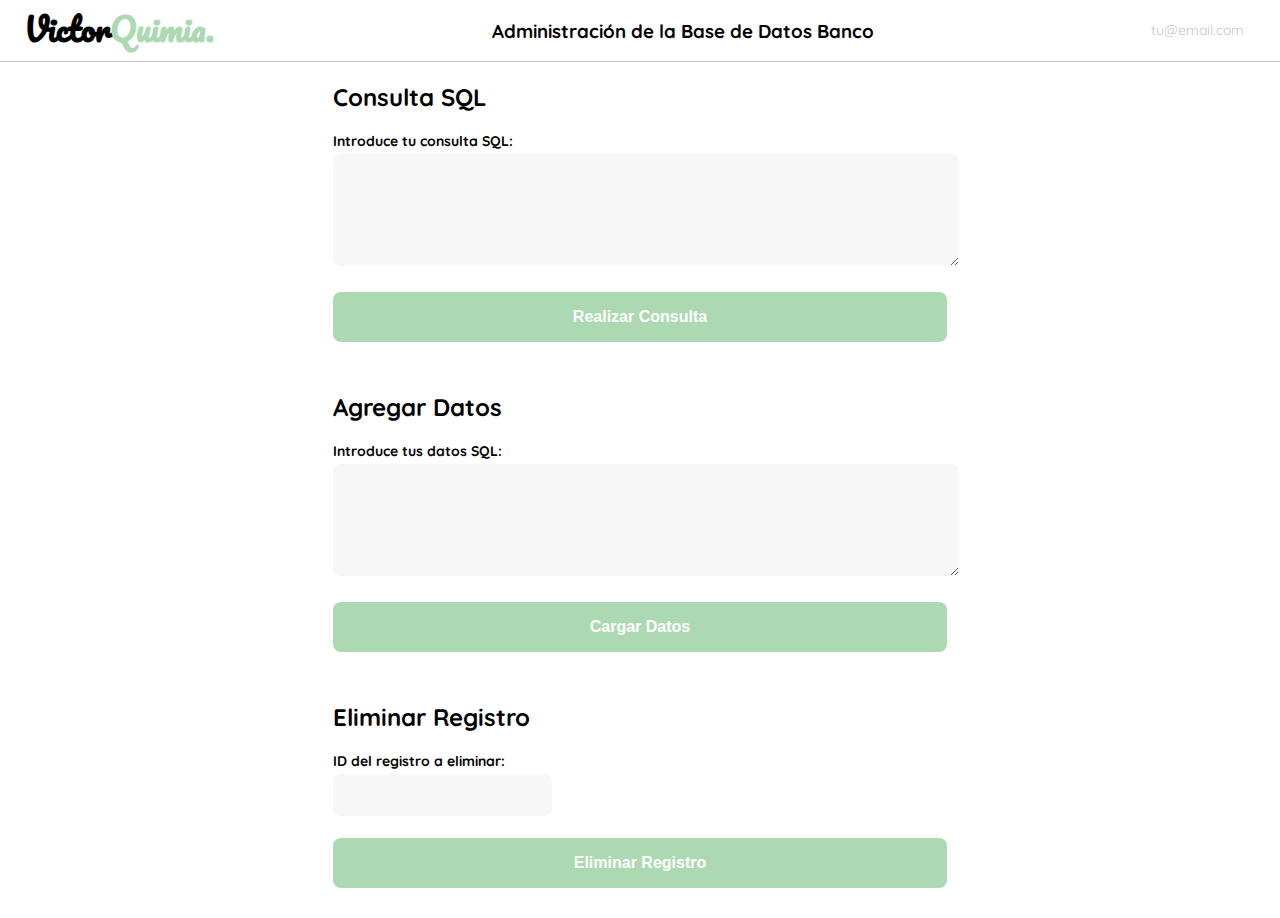
<file: index_banco.html>
<!DOCTYPE html>
<html>
<head>
    <title>Administración de la Base de Datos Banco</title>
    <link rel="preconnect" href="https://fonts.googleapis.com">
    <link rel="preconnect" href="https://fonts.gstatic.com" crossorigin>
    <link href="https://fonts.googleapis.com/css2?family=Quicksand:wght@300;500;700&display=swap" rel="stylesheet">
    <link href="https://fonts.googleapis.com/css2?family=Nunito+Sans:wght@400;700;800&family=Pacifico&display=swap" rel="stylesheet">
    <style>
        :root {
            --white: #FFFFFF;
            --black: #000000;
            --very-light-pink: #C7C7C7;
            --text-input-field: #F7F7F7;
            --hospital-green: #ACD9B2;
            --sm: 14px;
            --md: 16px;
            --lg: 18px;
        }
        body {
            margin: 0;
            font-family: 'Quicksand', sans-serif;
        }
        nav {
          display: flex;
          justify-content: space-between;
          padding: 0 24px;
          border-bottom: 1px solid var(--very-light-pink);
        }
        .menu {
          display: none;
        }
        .navbar-left .logo {
          font-family: 'Pacifico', cursive;
          font-size: 2rem;
          font-weight: 700;
          text-decoration: none;
          color: var(--color-claro);
        }
        .navbar-left .logo span {
          color: var(--hospital-green);
        }
        .navbar-right ul {
          list-style: none;
          padding: 0;
          margin: 0;
          display: flex;
          align-items: center;
          height: 60px;
        }
        .navbar-left {
          display: flex;
        }
        .navbar-left ul {
          margin-left: 12px;
        }
        .navbar-email {
          color: var(--very-light-pink);
          font-size: var(--sm);
          margin-right: 12px;
        }
        @media (max-width: 640px) {
          .menu {
            display: block;
          }
          .navbar-left ul {
            display: none;
          }
          .navbar-email {
            display: none;
          }
        }
        .main-content {
            margin: 0 auto;
            width: 80%;
            max-width: 1200px;
            display: flex;
            flex-direction: column;
            align-items: center;
        }
        nav {
          display: flex;
          justify-content: space-between;
          padding: 0 24px;
          border-bottom: 1px solid var(--very-light-pink);
        }
        section {
            width: 60%;
            margin-bottom: 30px;
        }
        label {
            font-size: var(--sm);
            font-weight: bold;
            margin-bottom: 4px;
            display: block;
        }
        textarea {
            width: 100%;
            height: 100px;
            margin-bottom: 12px;
            padding: 6px;
            border: none;
            border-radius: 8px;
            background-color: var(--text-input-field);
            font-size: var(--md);
        }
        input[type="submit"] {
            background-color: var(--hospital-green);
            border-radius: 8px;
            border: none;
            color: var(--white);
            width: 100%;
            cursor: pointer;
            font-size: var(--md);
            font-weight: bold;
            height: 50px;
            margin-top: 10px;
        }
        table {
            width: 100%;
            border-collapse: collapse;
            margin-top: 20px;
        }
        table, th, td {
            border: 1px solid black;
            padding: 5px;
            text-align: center;
        }
    </style>
</head>
<body>
  <nav>
    <div class="navbar-left">
      <a class="logo" href="index.html">
        Victor<span>Quimia.</span>
      </a>
    </div>
    <h3>Administración de la Base de Datos Banco</h3>
    <div class="navbar-right">
      <ul>
        <li class="navbar-email">tu@email.com</li>
      </ul>
    </div>
  </nav>

  <section class="main-content">
    <!-- Consultar -->
    <section id="consultar">
      <h2>Consulta SQL</h2>
      <form method="POST" action="consulta.php">
          <label for="consulta">Introduce tu consulta SQL:</label>
          <textarea name="consulta" id="consulta"></textarea>
          <input type="submit" value="Realizar Consulta">
      </form>

      <!-- Resultados de la consulta SQL -->
      <?php include 'mostrar_resultados.php'; ?>
  </section>

  <!-- Agregar -->
  <section id="agregar">
      <h2>Agregar Datos</h2>
      <form method="POST" action="agregar.php">
          <label for="datos">Introduce tus datos SQL:</label>
          <textarea name="datos" id="datos"></textarea>
          <input type="submit" value="Cargar Datos">
      </form>
  </section>

  <!-- Eliminar -->
  <section id="eliminar">
      <h2>Eliminar Registro</h2>
      <form method="POST" action="eliminar.php">
          <label for="id">ID del registro a eliminar:</label>
          <input type="text" name="id" id="id" required style="background-color: var(--text-input-field); border: none; border-radius: 8px; height: 30px; font-size: var(--md); padding: 6px; margin-bottom: 12px;">
          <input type="submit" value="Eliminar Registro">
      </form>
  </section>
  </section>
</body>
</html>
</file>
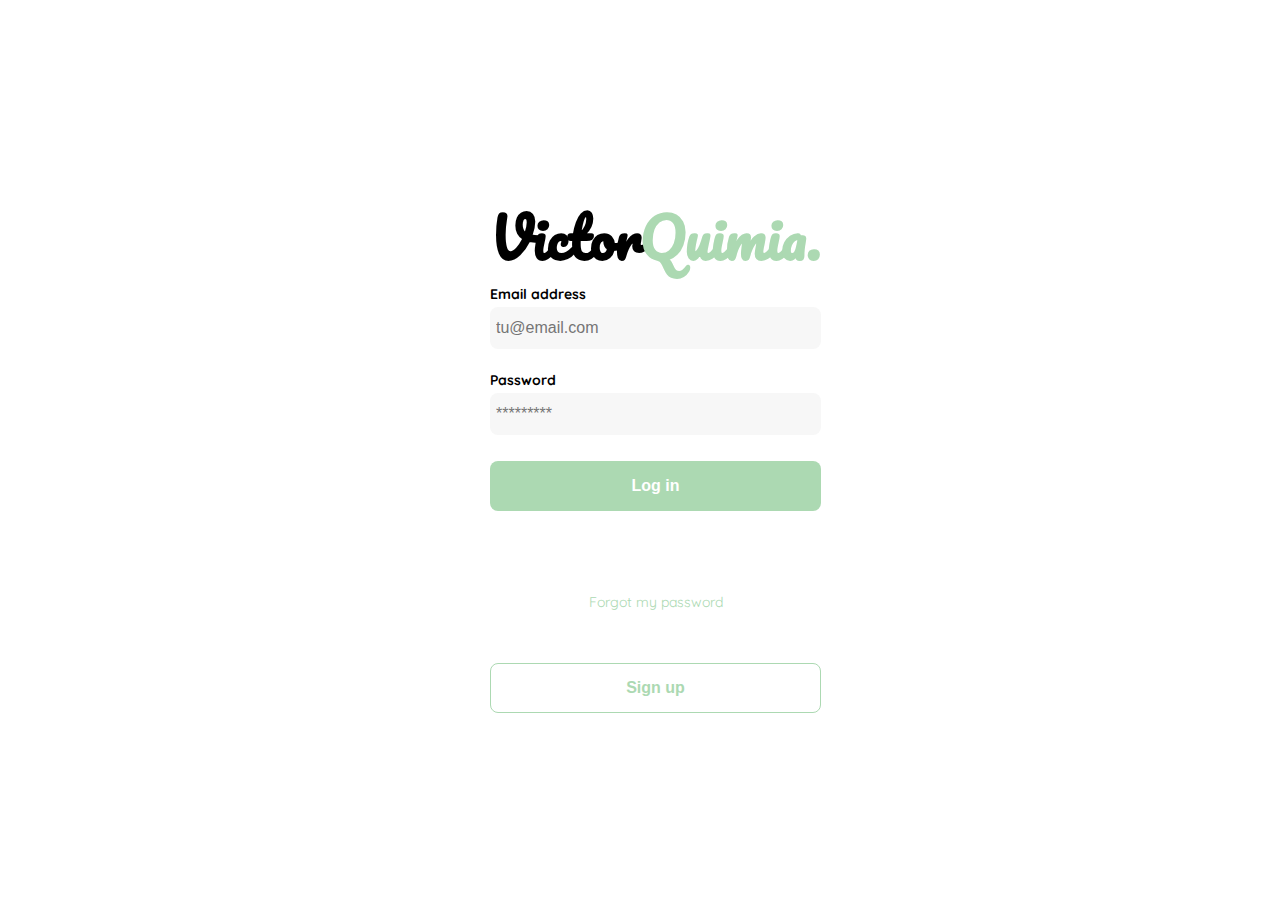
<file: login.html>
<!DOCTYPE html>
<html lang="en">
<head>
  <meta charset="UTF-8">
  <meta http-equiv="X-UA-Compatible" content="IE=edge">
  <meta name="viewport" content="width=device-width, initial-scale=1.0">
  <link rel="preconnect" href="https://fonts.googleapis.com">
  <link rel="preconnect" href="https://fonts.gstatic.com" crossorigin>
  <link href="https://fonts.googleapis.com/css2?family=Quicksand:wght@300;500;700&display=swap" rel="stylesheet">
  <link href="https://fonts.googleapis.com/css2?family=Nunito+Sans:wght@400;700;800&family=Pacifico&display=swap" rel="stylesheet">
  <title>Document</title>
  <style>
    :root {
      --white: #FFFFFF;
      --black: #000000;
      --very-light-pink: #C7C7C7;
      --text-input-field: #F7F7F7;
      --hospital-green: #ACD9B2;
      --sm: 14px;
      --md: 16px;
      --lg: 18px;
    }
    body {
      margin: 0;
      font-family: 'Quicksand', sans-serif;
    }
    .login {
      width: 100%;
      height: 100vh;
      display: grid;
      place-items: center;
    }
    .form-container {
      display: grid;
      grid-template-rows: auto 1fr auto;
      width: 300px;
    }
    /* .logo {
      width: 150px;
      margin-bottom: 48px;
      justify-self: center;
      display: none;
    } */
    .form-container .logo {
      font-family: 'Pacifico', cursive;
      font-size: 3.5rem;
      font-weight: 700;
      text-decoration: none;
      color: var(--color-claro);
    }
    .form-container .logo span {
        color: var(--hospital-green);
      }
    .form {
      display: flex;
      flex-direction: column;
    }
    .form a {
      color: var(--hospital-green);
      font-size: var(--sm);
      text-align: center;
      text-decoration: none;
      margin-bottom: 52px;
    }
    .label {
      font-size: var(--sm);
      font-weight: bold;
      margin-bottom: 4px;
    }
    .input {
      background-color: var(--text-input-field);
      border: none;
      border-radius: 8px;
      height: 30px;
      font-size: var(--md);
      padding: 6px;
      margin-bottom: 12px;
    }
    .input-email {
      margin-bottom: 22px;
    }
    .primary-button {
      background-color: var(--hospital-green);
      border-radius: 8px;
      border: none;
      color: var(--white);
      width: 100%;
      cursor: pointer;
      font-size: var(--md);
      font-weight: bold;
      height: 50px;
    }
    .secondary-button {
      background-color: var(--white);
      border-radius: 8px;
      border: 1px solid var(--hospital-green);
      color: var(--hospital-green);
      width: 100%;
      cursor: pointer;
      font-size: var(--md);
      font-weight: bold;
      height: 50px;
    }
    .login-button {
      margin-top: 14px;
      margin-bottom: 30px;
    }
    @media (max-width: 640px) {
      .logo {
        display: block;
      }
    }
  </style>
</head>
<body>
  <div class="login">
    <div class="form-container">
      <a class="logo" href="./index.html">
        Victor<span>Quimia.</span>
      </a>

      <form action="/" class="form">
        <label for="email" class="label">Email address</label>
        <input type="text" id="email" placeholder="tu@email.com" class="input input-email">

        <label for="password" class="label">Password</label>
        <input type="password" id="password" placeholder="*********" class="input input-password">

        <a href="index_banco.html">
          <input type="button" value="Log in" class="primary-button login-button">
        </a>
        <a href="/">Forgot my password</a>
      </form>
      
      <a href="signup.html">
        <button class="secondary-button signup-button">Sign up</button>
      </a>
    </div>
  </div>
</body>
</html>
</file>
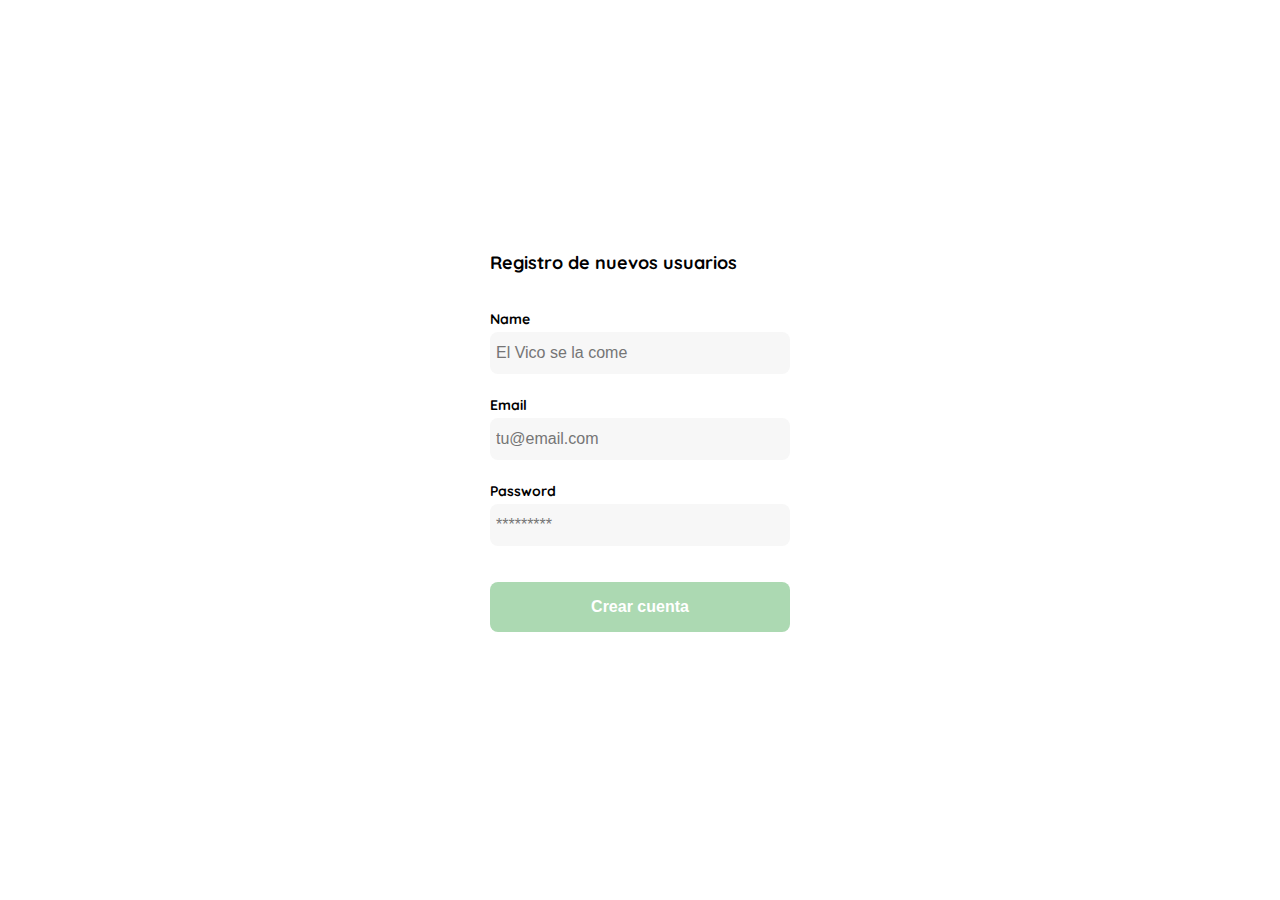
<file: signup.html>
<!DOCTYPE html>
<html lang="en">
<head>
  <meta charset="UTF-8">
  <meta http-equiv="X-UA-Compatible" content="IE=edge">
  <meta name="viewport" content="width=device-width, initial-scale=1.0">
  <link rel="preconnect" href="https://fonts.googleapis.com">
  <link rel="preconnect" href="https://fonts.gstatic.com" crossorigin>
  <link href="https://fonts.googleapis.com/css2?family=Quicksand:wght@300;500;700&display=swap" rel="stylesheet">
  <title>Document</title>
  <style>
    :root {
      --white: #FFFFFF;
      --black: #000000;
      --very-light-pink: #C7C7C7;
      --text-input-field: #F7F7F7;
      --hospital-green: #ACD9B2;
      --sm: 14px;
      --md: 16px;
      --lg: 18px;
    }
    body {
      margin: 0;
      font-family: 'Quicksand', sans-serif;
    }
    .login {
      width: 100%;
      height: 100vh;
      display: grid;
      place-items: center;
    }
    .form-container {
      display: grid;
      grid-template-rows: auto 1fr auto;
      width: 300px;
    }
    .logo {
      width: 150px;
      margin-bottom: 48px;
      justify-self: center;
      display: none;
    }
    .title {
      font-size: var(--lg);
      margin-bottom: 36px;
      text-align: start;
    }
    .form {
      display: flex;
      flex-direction: column;
    }
    .form div {
      display: flex;
      flex-direction: column;
    }
    .label {
      font-size: var(--sm);
      font-weight: bold;
      margin-bottom: 4px;
    }
    .input {
      background-color: var(--text-input-field);
      border: none;
      border-radius: 8px;
      height: 30px;
      font-size: var(--md);
      padding: 6px;
      margin-bottom: 12px;
    }
    .input-name,
    .input-email,
    .input-password {
      margin-bottom: 22px;
    }
    .primary-button {
      background-color: var(--hospital-green);
      border-radius: 8px;
      border: none;
      color: var(--white);
      width: 100%;
      cursor: pointer;
      font-size: var(--md);
      font-weight: bold;
      height: 50px;
    }
    .login-button {
      margin-top: 14px;
      margin-bottom: 30px;
    }
    @media (max-width: 640px) {
      .form-container {
        height: 100%;
      }
      .form {
        height: 100%;
        justify-content: space-between;
      }
    }
  </style>
</head>
<body>
  <div class="login">
    <div class="form-container">
      <h1 class="title">Registro de nuevos usuarios</h1>

      <form action="/" class="form">
        <div>
          <label for="name" class="label">Name</label>
          <input type="text" id="name" placeholder="El Vico se la come" class="input input-name">

          <label for="email" class="label">Email</label>
          <input type="text" id="email" placeholder="tu@email.com" class="input input-email">

          <label for="password" class="label">Password</label>
          <input type="password" id="password" placeholder="*********" class="input input-password">
        </div>
        <a href="./index_banco.html">
          <input type="button" value="Crear cuenta" class="primary-button login-button">
        </a>
      </form>
    </div>
  </div>
</body>
</html>
</file>
